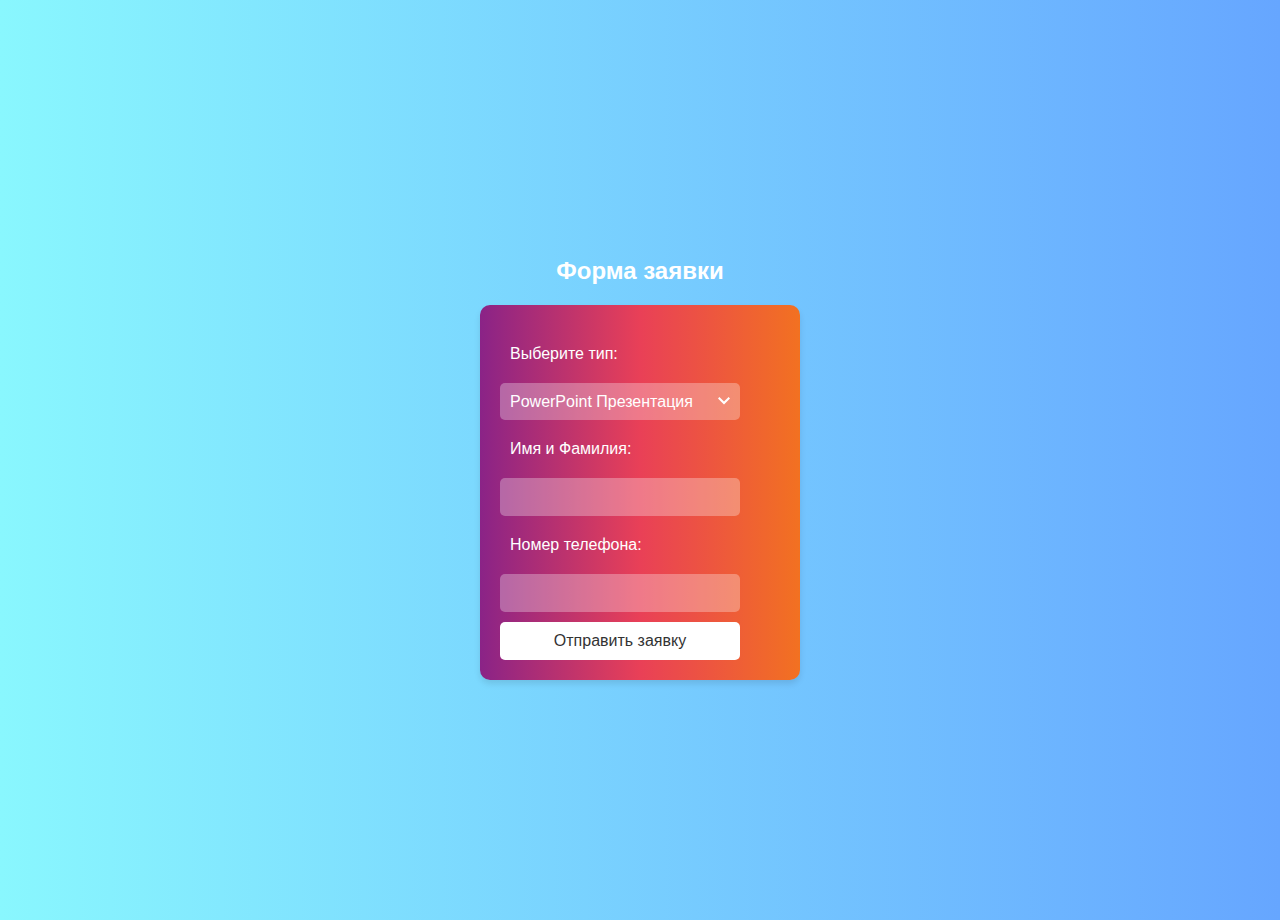
<file: index.html>
<!DOCTYPE html>
<html lang="en">
  <head>
    <meta charset="UTF-8" />
    <meta name="viewport" content="width=device-width, initial-scale=1.0" />
    <title>Document</title>
    <link rel="stylesheet" href="./src/form.css" />
  </head>
  <body>
    <h1>Форма заявки</h1>
    <form id="requestForm">
      <label for="typeSelect">Выберите тип:</label>
      <select id="typeSelect" name="type">
        <option value="powerpoint">PowerPoint Презентация</option>
        <option value="word">Документ Word</option>
        <option value="video">Видео</option>
        <option value="gdz">ГДЗ</option>
        <option value="website">Сайт</option>
      </select>

      <div id="powerpointOptions" class="hidden">
        <label for="slidesCount">Количество слайдов:</label>
        <input type="number" id="slidesCount" name="slidesCount" />
        <label for="pptTariff">Выберите тариф:</label>
        <select id="pptTariff" name="pptTariff">
          <option value="vip">Вип</option>
          <option value="light">Лайт</option>
          <option value="standard">Стандарт</option>
        </select>
        <div id="costDisplay">Стоимость: 0 руб.</div>
      </div>

      <div id="wordOptions" class="hidden">
        <label for="pagesCount">Количество страниц:</label>
        <input type="number" id="pagesCount" name="pagesCount" />
        <label for="wordTariff">Выберите тариф:</label>
        <select id="wordTariff" name="wordTariff">
          <option value="vip">Вип</option>
          <option value="light">Лайт</option>
          <option value="standard">Стандарт</option>
        </select>
      </div>

      <div id="videoOptions" class="hidden">
        <label for="videoType">Тип видео:</label>
        <select id="videoType" name="videoType">
          <option value="editing">Монтаж</option>
          <option value="creation">Создание</option>
        </select>
        <div id="videoCreationOptions" class="hidden">
          <label for="videoQuality">Качество видео:</label>
          <select id="videoQuality" name="videoQuality">
            <option value="480p">480p</option>
            <option value="720p">720p</option>
            <option value="1080p">1080p</option>
            <option value="4k">4K</option>
          </select>
        </div>
      </div>

      <div id="websiteOptions" class="hidden">
        <label for="websiteType">Тип сайта:</label>
        <select id="websiteType" name="websiteType">
          <option value="landing">Лендинг</option>
          <option value="fullsite">Полный сайт</option>
        </select>
        <div id="fullSiteOptions" class="hidden">
          <label for="sitePagesCount">Количество страниц:</label>
          <input type="number" id="sitePagesCount" name="sitePagesCount" />
        </div>
      </div>

      <div id="descriptionField" class="hidden">
        <label for="description">Описание:</label>
        <textarea id="description" name="description"></textarea>
      </div>

      <label for="fullName">Имя и Фамилия:</label>
      <input type="text" id="fullName" name="fullName" required />

      <label for="phoneNumber">Номер телефона:</label>
      <input type="tel" id="phoneNumber" name="phoneNumber" required />

      <button type="submit">Отправить заявку</button>
    </form>
    <script src="./src/form.js"></script>
  </body>
</html>
</file>
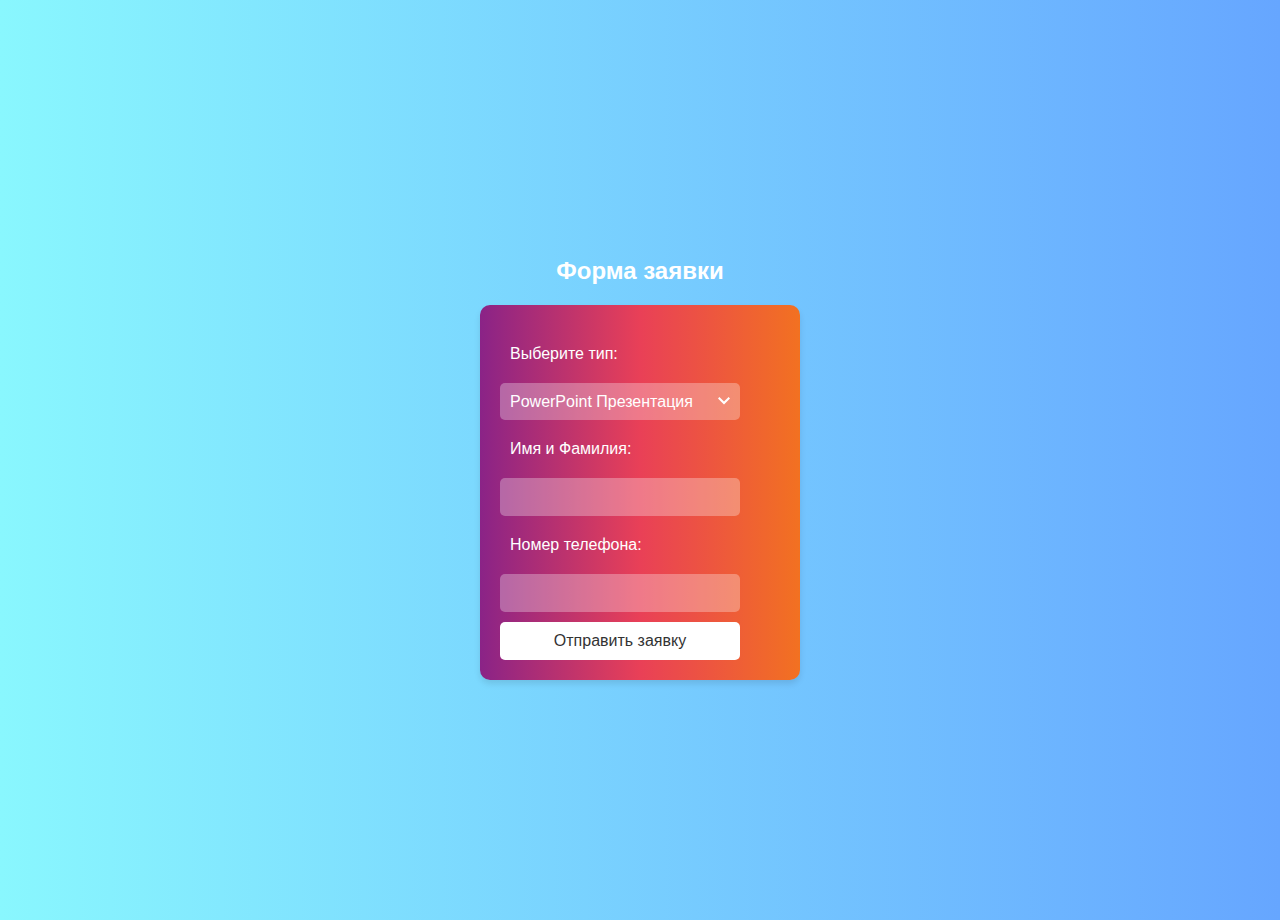
<file: src/index.html>
<!DOCTYPE html>
<html lang="ru">
<head>
<meta charset="UTF-8">
<title>Форма заявки</title>
<link rel="stylesheet" href="./form.css">
<script src=""></script>
</head>
<body>
  <h1>Форма заявки</h1>
  <form id="requestForm">
    <label for="typeSelect">Выберите тип:</label>
    <select id="typeSelect" name="type">
      <option value="powerpoint">PowerPoint Презентация</option>
      <option value="word">Документ Word</option>
      <option value="video">Видео</option>
      <option value="gdz">ГДЗ</option>
      <option value="website">Сайт</option>
    </select>
  
    <div id="powerpointOptions" class="hidden">
      <label for="slidesCount">Количество слайдов:</label>
      <input type="number" id="slidesCount" name="slidesCount">
      <label for="pptTariff">Выберите тариф:</label>
      <select id="pptTariff" name="pptTariff">
        <option value="vip">Вип</option>
        <option value="light">Лайт</option>
        <option value="standard">Стандарт</option>
      </select>
      <div id="costDisplay">Стоимость: 0 руб.</div>
    </div>
  
    <div id="wordOptions" class="hidden">
      <label for="pagesCount">Количество страниц:</label>
      <input type="number" id="pagesCount" name="pagesCount">
      <label for="wordTariff">Выберите тариф:</label>
      <select id="wordTariff" name="wordTariff">
        <option value="vip">Вип</option>
        <option value="light">Лайт</option>
        <option value="standard">Стандарт</option>
      </select>
    </div>
  
    <div id="videoOptions" class="hidden">
      <label for="videoType">Тип видео:</label>
      <select id="videoType" name="videoType">
        <option value="editing">Монтаж</option>
        <option value="creation">Создание</option>
      </select>
      <div id="videoCreationOptions" class="hidden">
        <label for="videoQuality">Качество видео:</label>
        <select id="videoQuality" name="videoQuality">
          <option value="480p">480p</option>
          <option value="720p">720p</option>
          <option value="1080p">1080p</option>
          <option value="4k">4K</option>
        </select>
      </div>
    </div>
  
    <div id="websiteOptions" class="hidden">
      <label for="websiteType">Тип сайта:</label>
      <select id="websiteType" name="websiteType">
        <option value="landing">Лендинг</option>
        <option value="fullsite">Полный сайт</option>
      </select>
      <div id="fullSiteOptions" class="hidden">
        <label for="sitePagesCount">Количество страниц:</label>
        <input type="number" id="sitePagesCount" name="sitePagesCount">
      </div>
    </div>
  
    <div id="descriptionField" class="hidden">
      <label for="description">Описание:</label>
      <textarea id="description" name="description"></textarea>
    </div>
  
    <label for="fullName">Имя и Фамилия:</label>
    <input type="text" id="fullName" name="fullName" required>
  
    <label for="phoneNumber">Номер телефона:</label>
    <input type="tel" id="phoneNumber" name="phoneNumber" required>
  
    <button type="submit">Отправить заявку</button>
  </form>
<script src="form.js"></script>
</body>
</html>
</file>
<file: src/form.css>
body {
  font-family: Arial, sans-serif;
  background: linear-gradient(to right, #89f7fe, #66a6ff);
  display: flex;
  justify-content: center;
  align-items: center;
  height: 100vh;
  margin: 0;
  flex-direction: column;
  padding: 10px; /* Added padding for smaller screens */
}
h1 {
  color: #ffffff;
  margin-bottom: 20px;
}
form {
  background: linear-gradient(to right, #8a2387, #e94057, #f27121);
  padding: 20px;
  border-radius: 10px;
  box-shadow: 0 4px 6px rgba(0, 0, 0, 0.1);
  width: 100%; /* Adjust width for smaller screens */
  max-width: 320px; /* Maximum width */
  color: white;
  box-sizing: border-box; /* Ensures padding is included in width */
}
label,
select,
input,
textarea,
button {
  display: block;
  width: calc(100% - 40px);
  margin-top: 10px;
  border: none;
  padding: 10px;
  border-radius: 5px;
  box-sizing: border-box;
}
input,
select,
textarea {
  background: rgba(255, 255, 255, 0.3);
  color: white;
}
select {
  appearance: none;
  background: rgba(255, 255, 255, 0.3);
  color: white;
  background-image: url("data:image/svg+xml;charset=US-ASCII,%3Csvg%20width%3D%2212%22%20height%3D%228%22%20viewBox%3D%220%200%2012%208%22%20fill%3D%22none%22%20xmlns%3D%22http%3A//www.w3.org/2000/svg%22%3E%3Cpath%20fill-rule%3D%22evenodd%22%20clip-rule%3D%22evenodd%22%20d%3D%22M1.41%200L6%204.58L10.59%200L12%201.41L6%207.41L0%201.41L1.41%200Z%22%20fill%3D%22white%22%3E%3C/path%3E%3C/svg%3E");
  background-repeat: no-repeat;
  background-position: right 10px center;
  cursor: pointer;
}
option {
  background-color: grey; /* Серый фон для опций */
  color: white; /* Белый цвет текста для опций */
}
button {
  background: #ffffff;
  color: #333;
  cursor: pointer;
  transition: background-color 0.3s;
}
button:hover {
  background-color: #c2dcff;
  transition: 300ms;
}
.hidden {
  display: none;
}

#costDisplay {
  display: block;
  width: calc(100% - 40px);
  margin-top: 10px;
  border: none;
  padding: 10px;
  border-radius: 5px;
  box-sizing: border-box;
}
/* For tablets and larger devices */
@media (min-width: 768px) {
  h1 {
    font-size: 24px; /* Larger text for larger screens */
  }

  input,
  select,
  textarea,
  button {
    font-size: 16px; /* Larger form elements for easier interaction */
  }
}

/* For mobile devices */
@media (max-width: 767px) {
  body {
    flex-direction: column;
    justify-content: flex-start;
    height: auto; /* Avoid fixed height to accommodate content */
    min-height: 100vh; /* Ensure it covers at least the full viewport height */
  }

  h1 {
    font-size: 20px; /* Smaller font size for smaller screens */
  }

  form {
    width: calc(100% - 20px); /* Full width minus padding */
  }

  input,
  select,
  textarea,
  button {
    font-size: 14px; /* Smaller form elements for smaller screens */
  }
}
</file>
